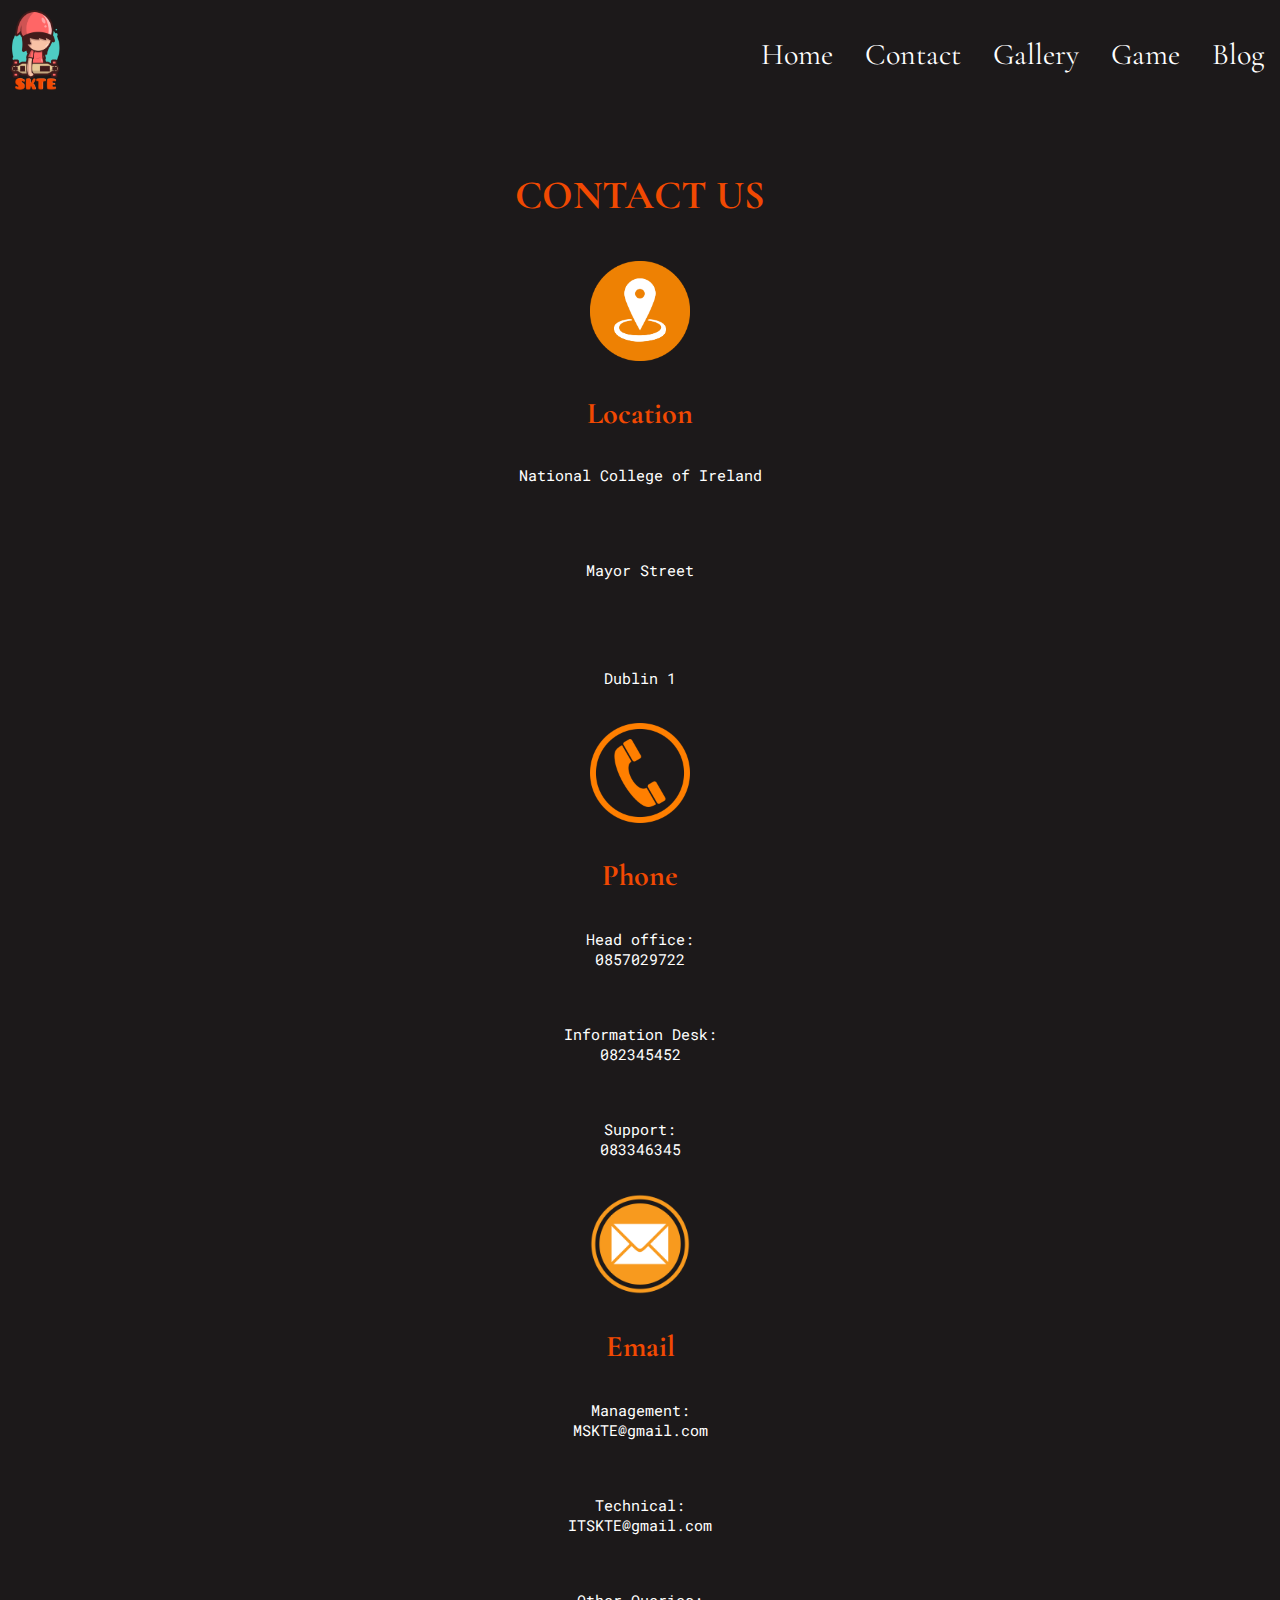
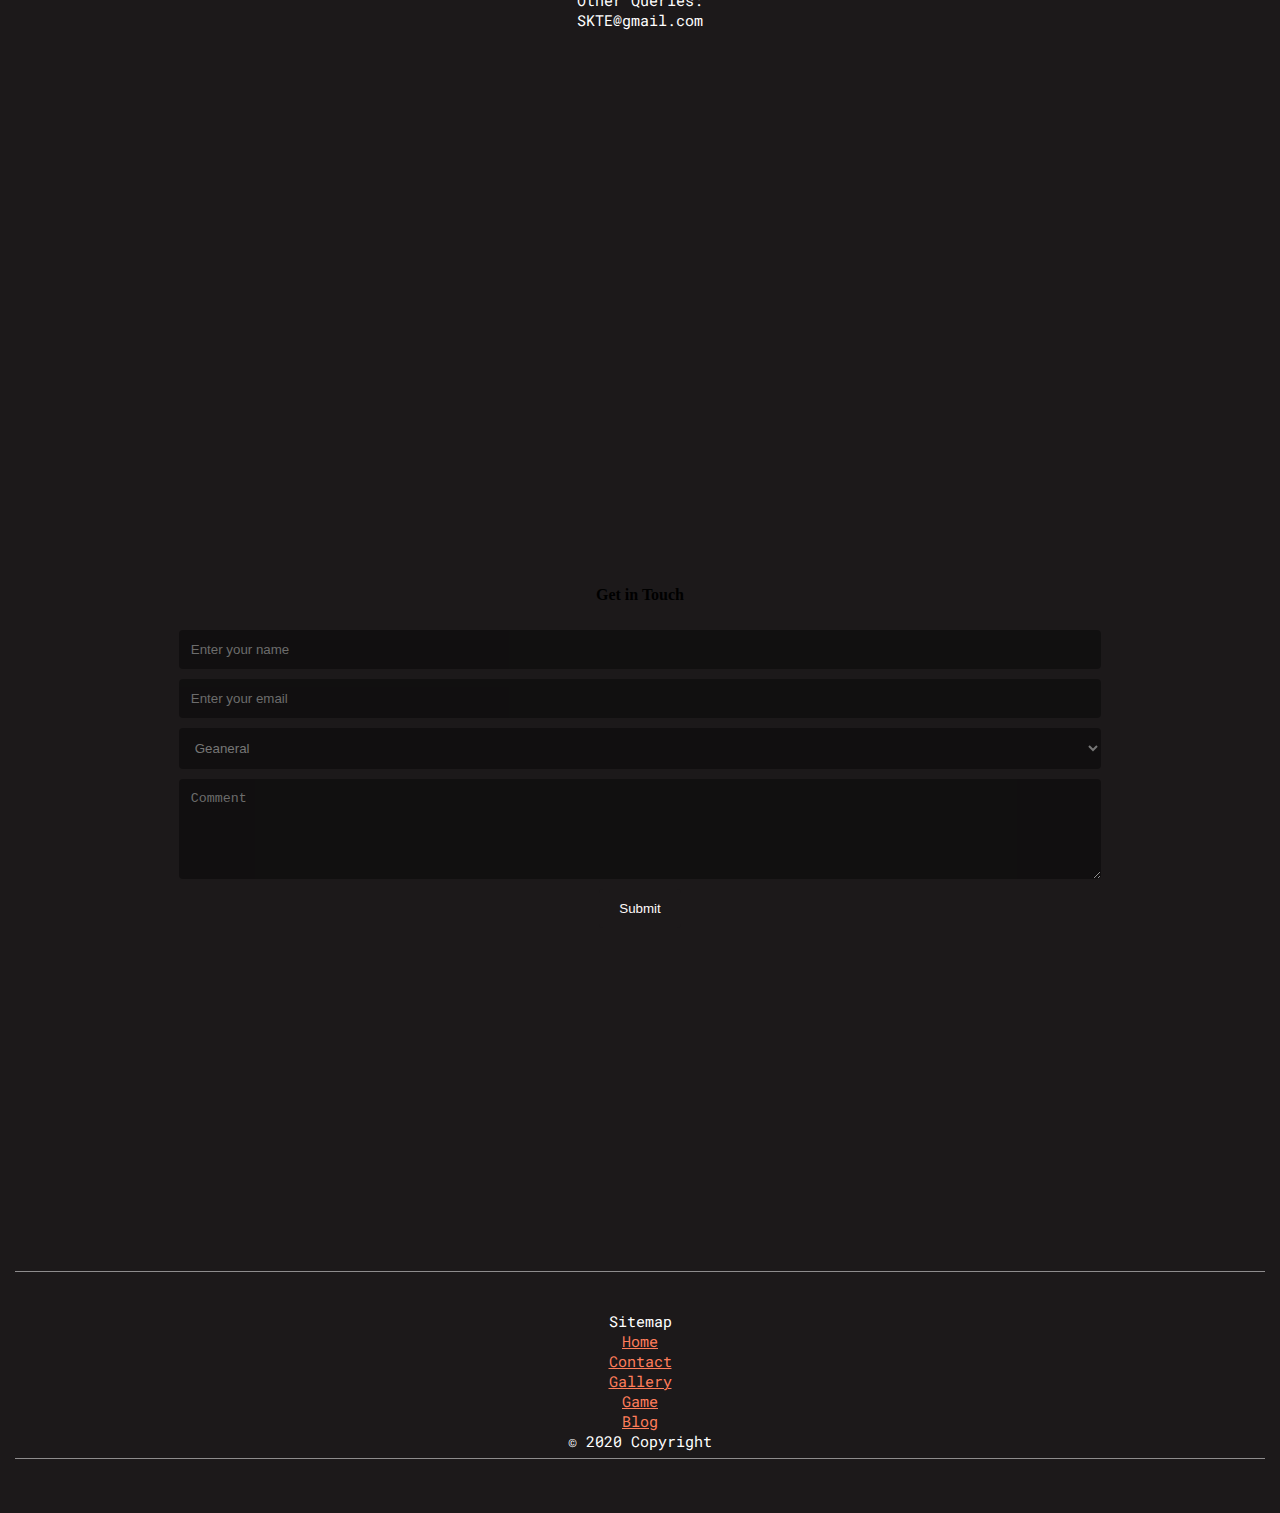
<file: pages/contact.html>
<!DOCTYPE html>
<html lang="en">
<!--This is the Head section-->

<head>
    <title>SKTE</title>
    <!-- favicon ( Emma ) -->
    <link rel="fav icon" type="image/jpg" href="..images/logo.ico" />
    <meta charset="UTF-8">
    <meta name="viewport" content="width=devide-width, initial-scale=1.0">
    <!-- our stylesheet ( group ) -->
    <link rel="stylesheet" href="../css/stylesheet.css">
    <!--Bootstrap-->
    <link rel="stylesheet" href="https://cdn.jsdelivr.net/npm/bootstrap@4.5.3/dist/css/bootstrap.min.css" integrity="sha384-TX8t27EcRE3e/ihU7zmQxVncDAy5uIKz4rEkgIXeMed4M0jlfIDPvg6uqKI2xXr2" crossorigin="anonymous">
    <script src="https://code.jquery.com/jquery-3.5.1.slim.min.js" integrity="sha384-DfXdz2htPH0lsSSs5nCTpuj/zy4C+OGpamoFVy38MVBnE+IbbVYUew+OrCXaRkfj" crossorigin="anonymous"></script>
    <script src="https://cdn.jsdelivr.net/npm/bootstrap@4.5.3/dist/js/bootstrap.bundle.min.js" integrity="sha384-ho+j7jyWK8fNQe+A12Hb8AhRq26LrZ/JpcUGGOn+Y7RsweNrtN/tE3MoK7ZeZDyx" crossorigin="anonymous"></script>
    <link rel="preconnect" href="https://fonts.gstatic.com/%22%3E">
    <!--Font types-->
    <link href="https://fonts.googleapis.com/css2?family=Cormorant+Garamond:wght@600&display=swap" rel="stylesheet">
    <link href="https://fonts.googleapis.com/css2?family=Roboto+Mono&display=swap" rel="stylesheet">
</head>

<!--This is the body Section-->

<body>
    <!--Navigation Bar made by James-->
    <nav class="navbar">
        <div class="logo"><img src="../images/logo.png" alt="logo"></div>
        <a href="#" class="toggle-button">
            <span class="bar"></span>
            <span class="bar"></span>
            <span class="bar"></span>
        </a>
        <div class="navbar-links">
            <ul>
                <li><a href="index.html">Home</a></li>
                <li><a href="contact.html">Contact</a></li>
                <li><a href="gallery.html">Gallery</a></li>
                <li><a href="game.html">Game</a></li>
                <li><a href="blog.html">Blog</a></li>
            </ul>
        </div>
    </nav>
    <!--All contact information made by Gabriel-->
    <!--This is the grid system in bootstrap = https://getbootstrap.com/docs/4.0/layout/grid/-->
    <div class="container" id="align">
        <h1 class="title1"> Contact Us</h1>
        <div class="row">
            <div class="col-sm-4">
                <img src="../images/location.png" class="img2" alt="location">
                <br>
                <h3 class="title2">Location</h3>
                <br>
                <p class="up  content"> National College of Ireland</p>
                <p class=" content">Mayor Street</p>
                <br>
                <p class=" content">Dublin 1</p>
            </div>
            <div class="col-sm-4">
                <img src="../images/phone2.png" class="img2" alt="phone">
                <br>
                <h3 class="title2">Phone</h3>
                <p class="content"> Head office:
                    <br>0857029722</p>
                <p class="content">Information Desk:
                    <br>082345452</p>
                <p class="content">Support:
                    <br>083346345</p>
            </div>
            <div class="col-sm-4">
                <img src="../images/email3.png" class="img2" alt="email">

                <h3 class="title2">Email</h3>
                <p class="content">Management:
                    <br>MSKTE@gmail.com</p>
                <p class="content">Technical:
                    <br>ITSKTE@gmail.com</p>
                <p class="content">Other Queries:
                    <br>SKTE@gmail.com</p>
            </div>
        </div>


        <!--Google Map plugin-->
        <iframe src="https://www.google.com/maps/embed?pb=!1m18!1m12!1m3!1d2381.6831093873166!2d-6.245172784023306!3d53.348928582218775!2m3!1f0!2f0!3f0!3m2!1i1024!2i768!4f13.1!3m3!1m2!1s0x48670e8cd86e97e7%3A0x6d51b774ee7fa935!2sNational%20College%20of%20Ireland!5e0!3m2!1sen!2sie!4v1607452699332!5m2!1sen!2sie"
            width="850" height="500" allowfullscreen="" aria-hidden="false" tabindex="0"></iframe>
        <!-- Form section made by Gabriel-->
        <!--I used this as a template https://www.w3schools.com/howto/howto_css_responsive_form.asp-->
        <h4 id="title2">Get in Touch</h4>
        <form name="form" method="post" action="mailto:x20448246@student.ncirl.ie" onsubmit="return validate()">

            <div class="row">
                <div class="col-xl-12">
                    <input type="text" id="name" name="firstname" placeholder="Enter your name">
                </div>
            </div>

            <div class="row">
                <div class="col-xl-12">
                    <input type="text" id="email" name="email" placeholder="Enter your email">
                </div>
            </div>

            <div class="row">
                <div class="col-xl-12">
                    <select class="choice" name="Subject">
            <option value="General">Geaneral</option>
            <option value="Complaint">Complain</option>
            <option value="Review">Review</option>
          </select>
                </div>
            </div>

            <div class="row">
                <div class="col-xl-12">
                    <textarea class="comment" name="Message" placeholder="Comment" style="height:100px"></textarea>
                </div>
            </div>
            <div class="row">
                <input type="submit" class="hover" value="Submit">
            </div>
        </form>
    </div>

    <iframe src="https://open.spotify.com/embed/playlist/1EUbTOaLg1GfUihk55bSqs" width="500" height="300" allow="encrypted-media"></iframe>


    <!--This script was made by James-->
    <!--This is a manipulation of the DOM-->
    <script>
        const toggleButton = document.getElementsByClassName('toggle-button')[0]
        const navbarLinks = document.getElementsByClassName('navbar-links')[0]

        toggleButton.addEventListener('click', () => {
            navbarLinks.classList.toggle('active')
        })

        /* This script was made by Gabriel */
        function validate() {
            if (document.form.firstname.value == "") {
                alert("Please provide your name!");
                document.form.firstname.focus();
                return false;
            }

            if (document.form.email.value == "") {
                alert("Please provide your Email!");
                document.form.email.focus();
                return false;
            }

            if (document.form.Message.value == "") {
                alert("Please provide your message");
                return false;
            }
            return (true);
        }
    </script>


    <!--James wrote the footer-->
    <footer>
        <div class="container-fluid">
            <div class="row">
                <div class="line">
                    <hr/>
                </div>


                <div class="col-12">Sitemap</div>
                <div class="col-12"><a class="ls" href="index.html">Home</a></div>
                <div class="col-12"><a class="ls" href="contact.html">Contact</a></div>
                <div class="col-12"><a class="ls" href="gallery.html">Gallery</a></div>
                <div class="col-12"><a class="ls" href="game.html">Game</a></div>
                <div class="col-12"><a class="ls" href="blog.html">Blog</a></div>
                <div class="col-12">© 2020 Copyright</div>

                <div class="line">
                    <hr/>
                </div>
            </div>
        </div>
    </footer>
</body>

</html>
</file>
<file: css/stylesheet.css>
* {
    box-sizing: border-box;
}

body {
    background-color: #1c191a !important;
    margin: 0;
    padding: 0;
    overflow-x: hidden;
}


/*nav bar ( James ) */


/*navbar-https://codepen.io/WebDevSimplified/pen/LqKQRK */

.navbar img {
    width: 50px;
    height: 80px;
}

.navbar {
    font-family: 'Cormorant Garamond', serif;
    display: flex;
    position: relative;
    justify-content: space-between;
    align-items: center;
    background-color: #1c191a;
    color: #f14902;
    font-size: 30px;
}

.logo {
    padding: 10px 10px 10px 10px;
}

.navbar-links ul {
    display: flex;
    margin: 0;
    padding: 0;
}

.navbar-links li {
    list-style: none;
}

.navbar-links li a {
    display: block;
    text-decoration: none;
    color: #ffffff;
    padding: 1rem;
}

.navbar-links li:hover {
    background-color: #ff7d5b;
}

.toggle-button {
    position: absolute;
    top: .75rem;
    right: 1rem;
    display: none;
    flex-direction: column;
    justify-content: space-between;
    width: 30px;
    height: 21px;
}

.toggle-button .bar {
    height: 3px;
    width: 100%;
    background-color: #ff7d5b;
    border-radius: 10px;
}

@media (max-width: 768px) {
    .navbar {
        flex-direction: column;
        align-items: flex-start;
    }
    .toggle-button {
        display: flex;
    }
    .navbar-links {
        display: none;
        width: 100%;
    }
    .navbar-links ul {
        width: 100%;
        flex-direction: column;
    }
    .navbar-links ul li {
        text-align: center;
    }
    .navbar-links ul li a {
        padding: .05rem 1rem;
    }
    .navbar-links.active {
        display: flex;
    }
}


/*spotify embeded playlist */


/* made by ( Emma )*/

iframe {
    display: block;
    margin: 0 auto;
    position: relative;
    border-width: 0px;
}


/*footer */


/* Made by ( James )*/

.container-fluid {
    padding: 15px;
    text-align: center;
    color: #ffffff;
    font-family: 'Roboto Mono', monospace;
    font-size: 15px;
}

.ls {
    color: #ff7d5b;
}

hr {
    border: 0;
    opacity: 0.5;
    display: block;
    width: 100%;
    background-color: #ffffff;
    height: 1px;
}

.line {
    width: 100%;
    height: 40px;
}


/* custom scroll bar = https://www.w3schools.com/howto/howto_css_custom_scrollbar.asp */


/* Made by ( Emma )*/

::-webkit-scrollbar {
    width: 5px;
}

::-webkit-scrollbar-track {
    background: #1c191a;
}

::-webkit-scrollbar-thumb {
    background: #ff7d5b;
}

::-webkit-scrollbar-thumb:hover {
    background: #f14902;
}


/*James's content */


/*about us content */

.col-md-8 {
    margin: 2rem auto 8rem;
    padding-top: 2rem;
}

.col-md-8 h3 {
    font-size: 2.4rem;
    font-family: 'Roboto Mono', monospace;
    color: white;
}

.col-md-8 p {
    font-size: 17px;
    font-family: 'Roboto Mono', monospace;
    color: white;
}


/*video-background - https://www.youtube.com/watch?v=aYBGV8ssve4&t=1034s */

.video-background {
    position: relative;
    width: 100%;
    min-height: 100vh;
    background-color: rgba(0, 0, 0, 0.2);
}


/*text overlay on video - https://www.youtube.com/watch?v=aYBGV8ssve4&t=1034s*/

.overlay {
    position: absolute;
    top: 38%;
    width: 100%;
    color: white;
}

.overlay h1 {
    font-family: 'Cormorant Garamond', serif;
    font-size: 3rem;
    font-weight: 700;
    letter-spacing: .2rem;
    text-shadow: .1rem .1rem .8rem black;
    padding-bottom: 1.6rem;
}

.btn-lg {
    border-width: medium;
    border-radius: 0;
    font-size: 1.1rem;
}

@media(max-width:768px) {
    .overlay {
        position: absolute;
        top: 38%;
        width: 100%;
        color: white;
    }
    .overlay h1 {
        font-family: 'Cormorant Garamond', serif;
        font-size: 1.4rem;
        letter-spacing: .15rem;
        padding-bottom: 1.6rem;
    }
    .btn-lg {
        font-size: 1.1rem;
    }
}


/* Bootstrap Mobile */

.row,
.container-fluid {
    margin-left: 0px!important;
    margin-right: 0px!important;
}


/* Video Background iOS/Mobile */

.video-wrap {
    clip: rect(0, auto, auto, 0);
    position: absolute;
    top: 0;
    left: 0;
    width: 100%;
    height: 100%;
}

#video {
    position: fixed;
    display: block;
    top: 0;
    left: 0;
    width: 100%;
    height: 100%;
    background-size: cover;
    background-position: center center;
    -webkit-transform: translateZ(0);
    transform: translateZ(0);
    will-change: transform;
    z-index: -1000;
}

video {
    position: fixed;
    top: 50%;
    left: 50%;
    min-width: 100%;
    min-height: 100%;
    width: auto;
    height: auto;
    z-index: -100;
    transform: translateX(-50%) translateY(-50%);
    background: url('') no-repeat;
    background-size: cover;
    transition: 1s opacity;
}


/*Gabriel's content */


/*Resize the location image*/

.img2 {
    width: 100px;
    height: 100px;
}


/* Text styling */

.content {
    padding: 20px;
    font-size: 15px;
    color: white;
    font-family: 'Roboto Mono', monospace;
}


/*Brings text down*/

.down {
    top: 25px;
    position: relative;
}


/*Brings text up*/

.up {
    top: -20px;
    position: relative;
}

.title1 {
    text-align: center;
    text-transform: uppercase;
    color: #f14902;
    position: relative;
    font-family: 'Cormorant Garamond', serif;
    font-size: 40px;
    padding: 15px;
}

.title2 {
    color: #f14902;
    padding-top: 30px;
    font-size: 30px;
    font-weight: 700;
    text-align: center;
    font-family: 'Cormorant Garamond', serif;
    margin: 0px;
}


/* Styling for the container */

#align {
    text-align: center;
    border-radius: 5px;
    padding: 20px;
}


/* This is where all the form content is such as style inputs,
select elements and textareas */

input[type=text],
select,
textarea {
    width: 75%;
    padding: 12px;
    border: 1px solid #ccc;
    border-radius: 4px;
    box-sizing: border-box;
    resize: vertical;
}


/* Style the submit button */

input[type=submit] {
    background-color: #1c191a;
    color: #FFFAFA;
    padding: 12px 20px;
    border: none;
    border-radius: 4px;
    cursor: pointer;
    margin-left: auto;
    margin-right: auto;
}

.hover:hover {
    background: #ff7d5b;
    outline: none;
    box-shadow: 0 4px black;
}


/* Styling of the column*/

.col-xl-12 {
    padding: 5px;
    opacity: .9;
    font-family: 'Cormorant Garamond', serif;
    font-size: 18px;
}


/* Clear floats after the columns */

.row:after {
    content: "";
    display: table;
    clear: both;
    color: #ff7d5b !important;
}


/*Classes for the form*/

#name {
    border: none;
    color: grey;
    background-color: rgba(0, 0, 0, .4);
}

#email {
    border: none;
    color: grey;
    background-color: rgba(0, 0, 0, .4);
}

.choice {
    border: none;
    color: grey;
    background-color: rgba(0, 0, 0, .4);
}

.comment {
    border: none;
    color: grey;
    background-color: rgba(0, 0, 0, .4);
}


/* Changes the background color to white*/

option {
    background-color: #ffffff
}


/* Responsive layout - when the screen is less than 600px wide, make the two columns stack on top of each other instead of next to each other */

@media screen and (max-width: 600px) {
    .col-25,
    .col-75,
    input[type=submit] {
        width: 100%;
        margin-top: 0;
    }
}


/*Emma's content*/


/* image gallery ( Emma ) = https://www.youtube.com/watch?v=mkqRpPdnggw&list=LL&index=3 */

.gallery-section {
    background: #1c191a;
    padding-top: 150px;
}

.inner-width {
    max-width: 1200px;
    margin: auto;
}

#ref {
    text-align: center;
    color: #f14902;
    position: relative;
    font-family: 'Cormorant Garamond', serif;
    opacity: 0.7;
}


/* images layout + animation */

.gallery-section .gallery {
    display: flex;
    flex-wrap: wrap-reverse;
    justify-content: center;
    position: relative;
    top: -150px;
}

.gallery-section .image {
    flex: 25%;
    overflow: hidden;
    cursor: pointer;
}

.gallery-section .image img {
    width: 100%;
    height: 100%;
    transition: 0.4s;
}

.gallery-section .image:hover img {
    transform: scale(1.4) rotate(15deg);
}

@media screen and (max-width:960px) {
    .gallery-section .image {
        flex: 33.33%;
    }
}

@media screen and (max-width:768px) {
    .gallery-section .image {
        flex: 50%;
    }
}

@media screen and (max-width:480px) {
    .gallery-section .image {
        flex: 100%;
    }
}


/*Emma & Gabriel's blog work*/


/* blog layout ( Emma) */

.blog {
    box-shadow: 0px 0px 10px 1px rgba(46, 49, 49, 1);
    padding: 20px;
    margin-top: 20px;
    background-color: #b3b3b3;
}

.blog .image {
    width: 100%;
    height: 250px;
}

.image:hover {
    transform: scale(1.05);
}

.blog-meta {
    font-size: 14px;
    margin-bottom: px;
}

.blog span {
    float: right;
    font-size: 12px;
    color: #f14902;
}

.blog-text {
    font-size: 14px;
    text-align: justify;
    font-family: 'Roboto Mono', monospace;
}

.blog .article {
    margin-top: 10px;
    font-size: 16px;
    color: blue;
    text-align: center;
    font-family: 'Roboto Mono', monospace;
}

.blog .article a {
    text-decoration: none;
    color: #f14902;
    font-family: 'Cormorant Garamond', serif;
    font-size: 25px;
}

.col-md-4 {
    display: flex;
}

#blog {
    padding: 20px;
}


/*James's game work*/


/*used this to guide me -https://github.com/kubowania/chrome-trex-game */


/* image used from here-https://www.google.com/url?sa=i&url=https%3A%2F%2Faminoapps.com%2Fpage%2Fskateboard%2F9100844%2Feric-koston&psig=AOvVaw0IgcP39v6kqyqdTgsBB22k&ust=1608335341877000&source=images&cd=vfe&ved=2ahUKEwjduZCXmtbtAhXvVxUIHfhSD4gQjRx6BAgAEAc*/

.skater {
    position: absolute;
    width: 100px;
    height: 80px;
    background-image: url("../images/skateboard.png");
    bottom: 0px;
}


/*https://www.google.com/url?sa=i&url=https%3A%2F%2Fwww.pinterest.com%2Fpin%2F501799583451447819%2F&psig=AOvVaw33nxfyVNxgyq3RgdYvnG0D&ust=1608335232777000&source=images&cd=vfe&ved=0CAIQjRxqFwoTCOCRoeOZ1u0CFQAAAAAdAAAAABAD*/

.obstacle {
    position: absolute;
    width: 60px;
    height: 60px;
    background-image: url("../images/rock.png");
    bottom: 0px;
}


/* canavas background-https://www.google.com/url?sa=i&url=https%3A%2F%2Fgifs.alphacoders.com%2Fby_sub_category%2F170023%3Fpage%3D31&psig=AOvVaw39Z1pucTIF5WKkKRBokJfx&ust=1608335105808000&source=images&cd=vfe&ved=0CAIQjRxqFwoTCPDGkKaZ1u0CFQAAAAAdAAAAABAD*/

#canvas {
    text-align: center;
    margin-left: auto;
    margin-right: auto;
    position: relative;
    background-image: url('../images/background.png');
    width: 100%;
    height: 500px;
}

#score {
    color: white;
    text-align: center;
}

#topdown {
    margin-top: 20px
}

.head1 {
    padding-bottom: 80px;
    text-align: center;
    font-family: 'Cormorant Garamond', serif;
    color: #f14902;
    font-size: 60px;
}

.head2 {
    font-size: 20px;
    text-align: center;
    color: #ffffff;
    font-family: 'Roboto Mono', monospace;
}

iframe {
    display: block;
    margin: 0 auto;
    position: relative;
}
</file>
